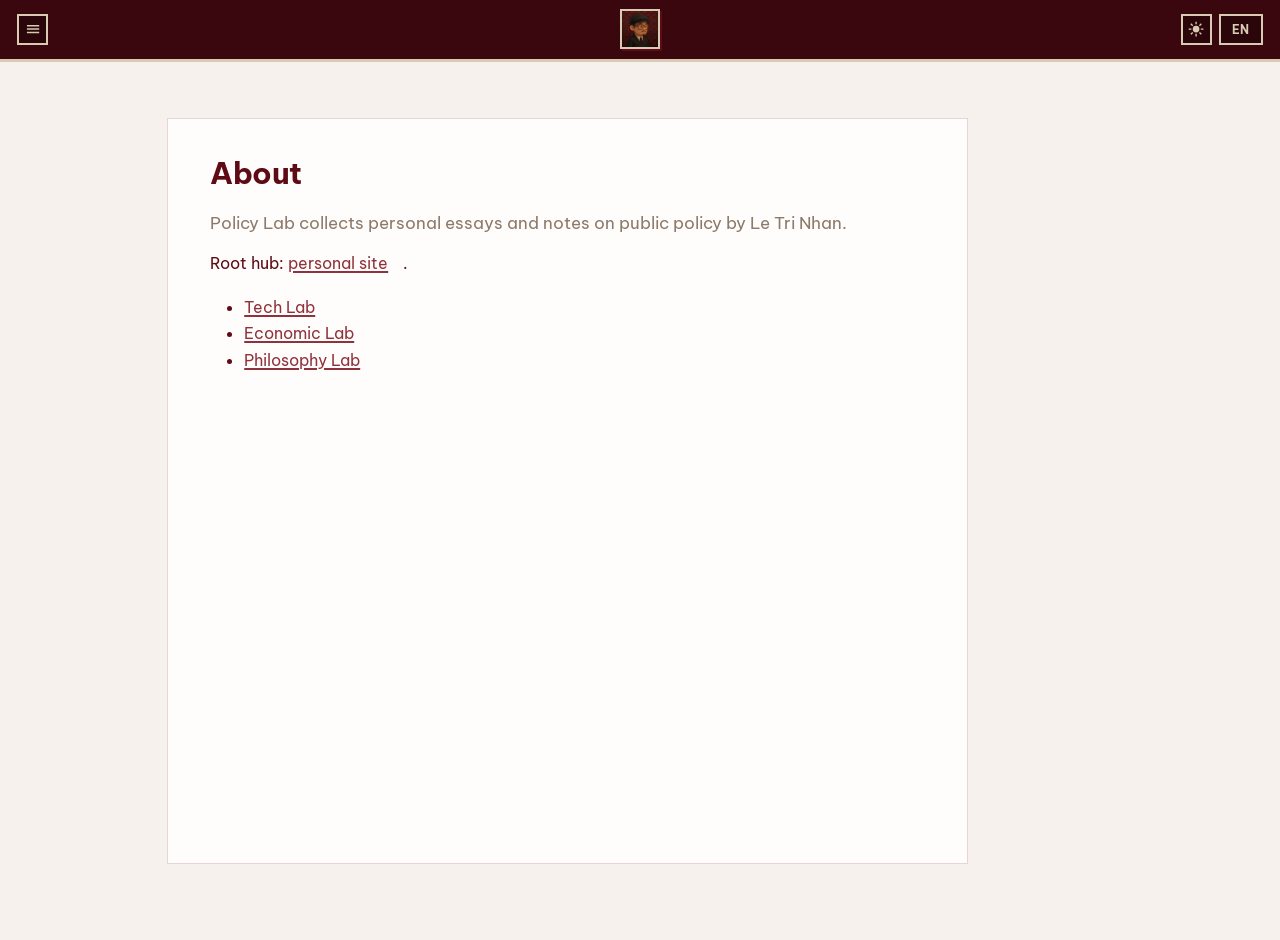
<file: about.html>
<!DOCTYPE html>
<html xmlns="http://www.w3.org/1999/xhtml" lang="en" xml:lang="en"><head>

<meta charset="utf-8">
<meta name="generator" content="quarto-1.7.32">

<meta name="viewport" content="width=device-width, initial-scale=1.0, user-scalable=yes">


<title>About – Policy Lab</title>
<style>
code{white-space: pre-wrap;}
span.smallcaps{font-variant: small-caps;}
div.columns{display: flex; gap: min(4vw, 1.5em);}
div.column{flex: auto; overflow-x: auto;}
div.hanging-indent{margin-left: 1.5em; text-indent: -1.5em;}
ul.task-list{list-style: none;}
ul.task-list li input[type="checkbox"] {
  width: 0.8em;
  margin: 0 0.8em 0.2em -1em; /* quarto-specific, see https://github.com/quarto-dev/quarto-cli/issues/4556 */ 
  vertical-align: middle;
}
</style>


<script src="site_libs/quarto-nav/quarto-nav.js"></script>
<script src="site_libs/quarto-nav/headroom.min.js"></script>
<link href="./styles/favicon.svg" rel="icon" type="image/svg+xml">
<script src="site_libs/clipboard/clipboard.min.js"></script>
<script src="site_libs/quarto-html/quarto.js" type="module"></script>
<script src="site_libs/quarto-html/tabsets/tabsets.js" type="module"></script>
<script src="site_libs/quarto-html/popper.min.js"></script>
<script src="site_libs/quarto-html/tippy.umd.min.js"></script>
<script src="site_libs/quarto-html/anchor.min.js"></script>
<link href="site_libs/quarto-html/tippy.css" rel="stylesheet">
<link href="site_libs/quarto-html/quarto-syntax-highlighting-37eea08aefeeee20ff55810ff984fec1.css" rel="stylesheet" id="quarto-text-highlighting-styles">
<script src="site_libs/bootstrap/bootstrap.min.js"></script>
<link href="site_libs/bootstrap/bootstrap-icons.css" rel="stylesheet">
<link href="site_libs/bootstrap/bootstrap-d0a110e66f5a62e0cf5ec2116f73c4b5.min.css" rel="stylesheet" append-hash="true" id="quarto-bootstrap" data-mode="light">
<script id="quarto-search-options" type="application/json">{
  "language": {
    "search-no-results-text": "No results",
    "search-matching-documents-text": "matching documents",
    "search-copy-link-title": "Copy link to search",
    "search-hide-matches-text": "Hide additional matches",
    "search-more-match-text": "more match in this document",
    "search-more-matches-text": "more matches in this document",
    "search-clear-button-title": "Clear",
    "search-text-placeholder": "",
    "search-detached-cancel-button-title": "Cancel",
    "search-submit-button-title": "Submit",
    "search-label": "Search"
  }
}</script>
<script>
(function () {
  try {
    var t = localStorage.getItem("letrinhan-site-theme");
    if (t !== "light" && t !== "dark") {
      t = window.matchMedia("(prefers-color-scheme: light)").matches
        ? "light"
        : "dark";
    }
    document.documentElement.dataset.theme = t;
  } catch (e) {
    document.documentElement.dataset.theme = "dark";
  }

  try {
    var l = localStorage.getItem("letrinhan-site-locale");
    if (l !== "vi" && l !== "en") {
      l = (navigator.language || "vi").toLowerCase().startsWith("vi")
        ? "vi"
        : "en";
    }
    document.documentElement.dataset.lang = l;
  } catch (e) {
    document.documentElement.dataset.lang = "vi";
  }
})();
</script>


</head>

<body class="nav-fixed quarto-light">

<div id="quarto-search-results"></div>
  <header id="quarto-header" class="headroom fixed-top">
    <nav class="navbar navbar-expand-lg " data-bs-theme="dark">
      <div class="navbar-container container-fluid">
      <div class="navbar-brand-container mx-auto">
    <a href="./index.html" class="navbar-brand navbar-brand-logo">
    <img src="./styles/avatar.jpg" alt="Le Tri Nhan" class="navbar-logo">
    </a>
  </div>
          <button class="navbar-toggler" type="button" data-bs-toggle="collapse" data-bs-target="#navbarCollapse" aria-controls="navbarCollapse" role="menu" aria-expanded="false" aria-label="Toggle navigation" onclick="if (window.quartoToggleHeadroom) { window.quartoToggleHeadroom(); }">
  <span class="navbar-toggler-icon"></span>
</button>
          <div class="collapse navbar-collapse" id="navbarCollapse">
            <ul class="navbar-nav navbar-nav-scroll me-auto">
  <li class="nav-item">
    <a class="nav-link" href="https://letrinhandn.github.io/tech-lab/"> 
<span class="menu-text">Tech</span></a>
  </li>  
  <li class="nav-item">
    <a class="nav-link" href="https://letrinhandn.github.io/economic-lab/"> 
<span class="menu-text">Economics</span></a>
  </li>  
</ul>
            <ul class="navbar-nav navbar-nav-scroll ms-auto">
  <li class="nav-item">
    <a class="nav-link" href="https://letrinhandn.github.io/policy-lab/"> 
<span class="menu-text">Policy</span></a>
  </li>  
  <li class="nav-item">
    <a class="nav-link" href="https://letrinhandn.github.io/philosophy-lab/"> 
<span class="menu-text">Philosophy</span></a>
  </li>  
</ul>
          </div> <!-- /navcollapse -->
            <div class="quarto-navbar-tools">
</div>
      </div> <!-- /container-fluid -->
    </nav>
</header>
<!-- content -->
<div id="quarto-content" class="quarto-container page-columns page-rows-contents page-layout-article page-navbar">
<!-- sidebar -->
<!-- margin-sidebar -->
    <div id="quarto-margin-sidebar" class="sidebar margin-sidebar zindex-bottom">
        
    </div>
<!-- main -->
<main class="content" id="quarto-document-content">

<header id="title-block-header" class="quarto-title-block default">
<div class="quarto-title">
<h1 class="title">About</h1>
</div>



<div class="quarto-title-meta">

    
  
    
  </div>
  


</header>


<p>Policy Lab collects personal essays and notes on public policy by Le Tri Nhan.</p>
<p>Root hub: <a href="https://letrinhandn.github.io/letrinhan-site/">personal site</a>.</p>
<ul>
<li><a href="https://letrinhandn.github.io/tech-lab/">Tech Lab</a></li>
<li><a href="https://letrinhandn.github.io/economic-lab/">Economic Lab</a></li>
<li><a href="https://letrinhandn.github.io/philosophy-lab/">Philosophy Lab</a></li>
</ul>



</main> <!-- /main -->
<script>
document.addEventListener("DOMContentLoaded", function () {
  var THEME_KEY = "letrinhan-site-theme";
  var LANG_KEY = "letrinhan-site-locale";

  /* Keep in sync with hub LOCAL_SITE_BASE + local preview ports */
  var PROD_ORIGIN = "https://letrinhandn.github.io";
  var LOCAL_BASE = {
    "tech-lab": "http://127.0.0.1:4202/",
    "economic-lab": "http://127.0.0.1:4203/",
    "policy-lab": "http://127.0.0.1:4204/",
    "philosophy-lab": "http://127.0.0.1:4201/",
    "letrinhan-site": "http://127.0.0.1:5173/letrinhan-site/",
  };
  var PORT_LAB = {
    "4201": "philosophy-lab",
    "4202": "tech-lab",
    "4203": "economic-lab",
    "4204": "policy-lab",
    "5173": "letrinhan-site",
  };

  function isLocalHost() {
    var h = location.hostname;
    return h === "localhost" || h === "127.0.0.1";
  }

  function resolveSiteHref(href) {
    if (!href || !isLocalHost()) return href;
    try {
      var url = new URL(href, location.href);
      if (url.hostname !== "letrinhandn.github.io") return href;
      var parts = url.pathname.split("/").filter(Boolean);
      var key = parts[0];
      if (!key || !LOCAL_BASE[key]) return href;
      var rest = parts.slice(1).join("/");
      if (!rest) return LOCAL_BASE[key];
      return (
        LOCAL_BASE[key] + rest + (url.pathname.endsWith("/") ? "/" : "")
      );
    } catch (e) {
      return href;
    }
  }

  function currentLabKey() {
    var labKey = PORT_LAB[location.port] || null;
    if (!labKey) {
      var m = location.pathname.match(
        /\/(tech-lab|economic-lab|policy-lab|philosophy-lab|letrinhan-site)(?:\/|$)/
      );
      if (m) labKey = m[1];
    }
    return labKey;
  }

  function rewriteLocalNav() {
    if (!isLocalHost()) return;
    document
      .querySelectorAll('a[href*="letrinhandn.github.io"]')
      .forEach(function (a) {
        var next = resolveSiteHref(a.getAttribute("href"));
        if (next) a.setAttribute("href", next);
      });
  }

  function markActiveLinks() {
    var labKey = currentLabKey();
    if (!labKey) return;
    var localHref = LOCAL_BASE[labKey];
    var prodHref = PROD_ORIGIN + "/" + labKey;
    document
      .querySelectorAll(".navbar-nav .nav-link, .site-drawer-link")
      .forEach(function (a) {
        var href = a.getAttribute("href") || "";
        var on =
          href === localHref ||
          href.indexOf(prodHref) === 0 ||
          (localHref && href.indexOf(localHref) === 0);
        a.classList.toggle("active", on);
        if (on) a.setAttribute("aria-current", "page");
        else a.removeAttribute("aria-current");
      });
  }

  var brand = document.querySelector(".navbar-brand");
  if (brand) {
    brand.setAttribute(
      "href",
      resolveSiteHref("https://letrinhandn.github.io/letrinhan-site/")
    );
  }

  rewriteLocalNav();

  document.querySelectorAll(".quarto-listing-category-title").forEach(function (el) {
    el.textContent = "Tags";
  });

  function readTheme() {
    try {
      var t = localStorage.getItem(THEME_KEY);
      if (t === "light" || t === "dark") return t;
    } catch (e) {}
    return document.documentElement.dataset.theme === "light" ? "light" : "dark";
  }

  function readLang() {
    try {
      var l = localStorage.getItem(LANG_KEY);
      if (l === "vi" || l === "en") return l;
    } catch (e) {}
    return (navigator.language || "vi").toLowerCase().startsWith("vi") ? "vi" : "en";
  }

  function sunSvg() {
    return '<svg viewBox="0 0 24 24" aria-hidden="true" fill="none" stroke="currentColor" stroke-width="2"><circle cx="12" cy="12" r="4"/><path stroke-linecap="square" d="M12 2v2M12 20v2M4.9 4.9l1.4 1.4M17.7 17.7l1.4 1.4M2 12h2M20 12h2M4.9 19.1l1.4-1.4M17.7 6.3l1.4-1.4"/></svg>';
  }

  function moonSvg() {
    return '<svg viewBox="0 0 24 24" aria-hidden="true" fill="currentColor"><path d="M20.5 14.2A8.5 8.5 0 0 1 9.8 3.5 7 7 0 1 0 20.5 14.2Z"/></svg>';
  }

  function menuSvg(open) {
    if (open) {
      return '<svg viewBox="0 0 24 24" aria-hidden="true" fill="none" stroke="currentColor" stroke-width="2.2"><path stroke-linecap="square" d="M6 6l12 12M18 6L6 18"/></svg>';
    }
    return '<svg viewBox="0 0 24 24" aria-hidden="true" fill="none" stroke="currentColor" stroke-width="2.2"><path stroke-linecap="square" d="M4 7h16M4 12h16M4 17h16"/></svg>';
  }

  function applyTheme(theme) {
    document.documentElement.dataset.theme = theme;
    try {
      localStorage.setItem(THEME_KEY, theme);
    } catch (e) {}
    var btn = document.getElementById("theme-chip");
    if (btn) {
      btn.innerHTML = theme === "dark" ? moonSvg() : sunSvg();
      btn.setAttribute("aria-pressed", theme === "dark" ? "true" : "false");
    }
  }

  function navLabelFor(href, fallback, lang) {
    var path = (href || "").toLowerCase();
    var vi = lang !== "en";
    if (path.indexOf("philosophy-lab") !== -1) {
      return vi ? "Triết học" : "Philosophy";
    }
    if (path.indexOf("tech-lab") !== -1) return vi ? "Công nghệ" : "Tech";
    if (path.indexOf("economic-lab") !== -1) return vi ? "Kinh tế" : "Economics";
    if (path.indexOf("policy-lab") !== -1) return vi ? "Chính sách" : "Policy";
    var t = (fallback || "").replace(/\s+/g, " ").trim();
    // Never keep abbreviated Phil / Triết in the chrome
    if (/^phil$/i.test(t) || /^tri[eế]t$/i.test(t)) {
      return vi ? "Triết học" : "Philosophy";
    }
    return t;
  }

  function syncNavLabels(lang) {
    document.querySelectorAll(".site-drawer-link, .navbar-nav .nav-link").forEach(function (a) {
      var href = a.getAttribute("href") || "";
      var next = navLabelFor(href, a.textContent, lang);
      if (next) {
        a.textContent = next;
        a.title = next;
      }
    });
  }

  function applyLang(lang) {
    if (lang !== "vi" && lang !== "en") lang = "vi";
    try {
      localStorage.setItem(LANG_KEY, lang);
    } catch (e) {}
    document.documentElement.dataset.lang = lang;
    var btn = document.getElementById("lang-chip");
    // Current language chip (VI / EN) — matches visible copy
    if (btn) btn.textContent = lang === "vi" ? "VI" : "EN";
    var notebooks = document.querySelector(".site-drawer-label");
    if (notebooks) notebooks.textContent = lang === "vi" ? "Sổ tay" : "Notebooks";
    syncNavLabels(lang);
    buildLangToc(lang);
  }

  // Quarto skips TOC when headings live inside .lang-vi / .lang-en — rebuild for active locale
  function buildLangToc(lang) {
    var sidebar = document.getElementById("quarto-margin-sidebar");
    if (!sidebar) return;
    if (!document.querySelector(".lang-vi, .lang-en")) return;

    var root = document.querySelector(lang === "en" ? ".lang-en" : ".lang-vi");
    if (!root) {
      sidebar.innerHTML = "";
      return;
    }

    var heads = root.querySelectorAll("h2, h3");
    if (!heads.length) {
      sidebar.innerHTML = "";
      return;
    }

    var title = lang === "en" ? "On this page" : "Trong trang này";
    var html =
      '<nav id="TOC" role="doc-toc">' +
      '<h2 id="toc-title">' +
      title +
      "</h2><ul class=\"summary\">";

    var pendingClose = false;
    heads.forEach(function (h) {
      var id = h.id;
      if (!id) {
        id = (h.getAttribute("data-anchor-id") || "").trim();
        if (id) h.id = id;
      }
      if (!id) return;
      var text = (h.textContent || "").replace(/\s+/g, " ").trim();
      if (!text) return;
      var level = h.tagName.toLowerCase() === "h3" ? 3 : 2;
      if (level === 2) {
        if (pendingClose) html += "</ul></li>";
        html +=
          '<li><a href="#' +
          id +
          '" class="nav-link">' +
          text +
          "</a><ul>";
        pendingClose = true;
      } else {
        if (!pendingClose) {
          html += "<li><ul>";
          pendingClose = true;
        }
        html +=
          '<li><a href="#' +
          id +
          '" class="nav-link">' +
          text +
          "</a></li>";
      }
    });
    if (pendingClose) html += "</ul></li>";
    html += "</ul></nav>";
    sidebar.innerHTML = html;
  }

  function collectNavItems() {
    var lang = readLang();
    var seen = {};
    var items = [];
    document.querySelectorAll(".navbar-nav .nav-link").forEach(function (a) {
      var href = a.getAttribute("href") || "";
      var raw = (a.textContent || "").replace(/\s+/g, " ").trim();
      if (!href || !raw) return;
      var resolved = resolveSiteHref(href);
      var text = navLabelFor(resolved || href, raw, lang);
      var key = resolved + "|" + text.toLowerCase();
      if (seen[key]) return;
      seen[key] = true;
      items.push({ href: resolved, text: text, title: text });
    });
    return items;
  }

  function ensureControls(host) {
    if (document.getElementById("site-controls")) {
      return document.getElementById("site-controls");
    }
    var wrap = document.createElement("div");
    wrap.className = "site-controls site-controls-header";
    wrap.id = "site-controls";

    var themeBtn = document.createElement("button");
    themeBtn.type = "button";
    themeBtn.className = "header-chip is-icon";
    themeBtn.id = "theme-chip";
    themeBtn.setAttribute("aria-label", "Toggle theme");
    themeBtn.title = "Toggle theme";
    themeBtn.addEventListener("click", function () {
      applyTheme(readTheme() === "dark" ? "light" : "dark");
    });

    var langBtn = document.createElement("button");
    langBtn.type = "button";
    langBtn.className = "header-chip";
    langBtn.id = "lang-chip";
    langBtn.setAttribute("aria-label", "Toggle language");
    langBtn.title = "Toggle language";
    langBtn.addEventListener("click", function () {
      applyLang(readLang() === "vi" ? "en" : "vi");
    });

    wrap.appendChild(themeBtn);
    wrap.appendChild(langBtn);
    host.appendChild(wrap);
    return wrap;
  }

  function mountLeftDrawer() {
    var navbar =
      document.querySelector("#quarto-header .navbar") ||
      document.querySelector(".navbar");
    var host =
      document.querySelector("#quarto-header .navbar-container") ||
      document.querySelector(".navbar .container-fluid") ||
      navbar;
    if (!navbar || !host) return;

    document.body.classList.add("lab-hub-chrome");

    var oldFooter = document.getElementById("quarto-footer");
    if (oldFooter) oldFooter.remove();

    var collapse = document.getElementById("navbarCollapse");
    var items = collectNavItems();
    if (collapse) {
      collapse.classList.remove("show");
      collapse.setAttribute("hidden", "");
      collapse.style.display = "none";
    }

    var toggler =
      document.querySelector(".navbar-toggler") ||
      document.getElementById("lab-menu-btn");
    if (!toggler) {
      toggler = document.createElement("button");
      toggler.type = "button";
      toggler.className = "navbar-toggler lab-menu-btn";
      toggler.id = "lab-menu-btn";
      host.insertBefore(toggler, host.firstChild);
    }
    toggler.classList.add("lab-menu-btn", "header-chip", "is-icon");
    toggler.removeAttribute("data-bs-toggle");
    toggler.removeAttribute("data-bs-target");
    toggler.removeAttribute("aria-controls");
    toggler.setAttribute("type", "button");
    toggler.setAttribute("aria-expanded", "false");
    toggler.setAttribute("aria-controls", "lab-drawer");
    toggler.setAttribute("aria-label", "Open menu");
    toggler.title = "Open menu";
    toggler.innerHTML = menuSvg(false);

    // Keep brand visually centered; move controls to the right edge of the bar
    var brandBox =
      host.querySelector(".navbar-brand-container") ||
      host.querySelector(".navbar-brand");
    var controls = ensureControls(host);

    // Force single-row DOM order: menu | (absolute brand) | theme/lang
    // Prevents Bootstrap order from dropping the toggler onto grid row 2
    if (toggler.parentNode === host) host.insertBefore(toggler, host.firstChild);
    if (brandBox && brandBox.parentNode === host) {
      brandBox.classList.add("lab-header-brand");
      host.insertBefore(brandBox, toggler.nextSibling);
    }
    if (controls && controls.parentNode === host) host.appendChild(controls);
    if (collapse && collapse.parentNode === host) {
      collapse.setAttribute("hidden", "");
      collapse.style.display = "none";
    }
    var tools = host.querySelector(".quarto-navbar-tools");
    if (tools) tools.style.display = "none";

    // Force hub order: menu | brand | controls
    host.classList.add("lab-header-bar");
    if (brandBox) brandBox.classList.add("lab-header-brand");

    if (document.getElementById("lab-drawer-layer")) {
      markActiveLinks();
      return;
    }

    var layer = document.createElement("div");
    layer.className = "site-drawer-layer";
    layer.id = "lab-drawer-layer";
    layer.setAttribute("aria-hidden", "true");

    var backdrop = document.createElement("button");
    backdrop.type = "button";
    backdrop.className = "site-drawer-backdrop";
    backdrop.setAttribute("aria-label", "Close menu");
    backdrop.tabIndex = -1;

    var drawer = document.createElement("nav");
    drawer.className = "site-drawer";
    drawer.id = "lab-drawer";
    drawer.setAttribute("aria-label", "Notebooks");

    var label = document.createElement("p");
    label.className = "site-drawer-label";
    label.textContent = "Notebooks";
    drawer.appendChild(label);

    items.forEach(function (item) {
      var a = document.createElement("a");
      a.className = "site-drawer-link";
      a.href = item.href;
      a.title = item.title;
      a.textContent = item.text;
      a.tabIndex = -1;
      a.addEventListener("click", function () {
        setDrawerOpen(false);
      });
      drawer.appendChild(a);
    });

    layer.appendChild(backdrop);
    layer.appendChild(drawer);
    document.body.appendChild(layer);

    var open = false;
    function setDrawerOpen(next) {
      open = !!next;
      layer.classList.toggle("is-open", open);
      layer.setAttribute("aria-hidden", open ? "false" : "true");
      document.body.classList.toggle("lab-drawer-open", open);
      document.body.style.overflow = open ? "hidden" : "";
      toggler.setAttribute("aria-expanded", open ? "true" : "false");
      toggler.setAttribute("aria-label", open ? "Close menu" : "Open menu");
      toggler.title = open ? "Close menu" : "Open menu";
      toggler.innerHTML = menuSvg(open);
      backdrop.tabIndex = open ? 0 : -1;
      drawer.querySelectorAll(".site-drawer-link").forEach(function (a) {
        a.tabIndex = open ? 0 : -1;
      });
    }

    toggler.addEventListener("click", function (event) {
      event.preventDefault();
      event.stopPropagation();
      setDrawerOpen(!open);
    });
    backdrop.addEventListener("click", function () {
      setDrawerOpen(false);
    });
    window.addEventListener("keydown", function (event) {
      if (event.key === "Escape" && open) setDrawerOpen(false);
    });
    window.addEventListener(
      "scroll",
      function () {
        if (open) setDrawerOpen(false);
      },
      { passive: true }
    );

    markActiveLinks();
  }

  mountLeftDrawer();
  applyTheme(readTheme());
  applyLang(readLang());
  markActiveLinks();
});
</script>
<script id="quarto-html-after-body" type="application/javascript">
  window.document.addEventListener("DOMContentLoaded", function (event) {
    const icon = "";
    const anchorJS = new window.AnchorJS();
    anchorJS.options = {
      placement: 'right',
      icon: icon
    };
    anchorJS.add('.anchored');
    const isCodeAnnotation = (el) => {
      for (const clz of el.classList) {
        if (clz.startsWith('code-annotation-')) {                     
          return true;
        }
      }
      return false;
    }
    const onCopySuccess = function(e) {
      // button target
      const button = e.trigger;
      // don't keep focus
      button.blur();
      // flash "checked"
      button.classList.add('code-copy-button-checked');
      var currentTitle = button.getAttribute("title");
      button.setAttribute("title", "Copied!");
      let tooltip;
      if (window.bootstrap) {
        button.setAttribute("data-bs-toggle", "tooltip");
        button.setAttribute("data-bs-placement", "left");
        button.setAttribute("data-bs-title", "Copied!");
        tooltip = new bootstrap.Tooltip(button, 
          { trigger: "manual", 
            customClass: "code-copy-button-tooltip",
            offset: [0, -8]});
        tooltip.show();    
      }
      setTimeout(function() {
        if (tooltip) {
          tooltip.hide();
          button.removeAttribute("data-bs-title");
          button.removeAttribute("data-bs-toggle");
          button.removeAttribute("data-bs-placement");
        }
        button.setAttribute("title", currentTitle);
        button.classList.remove('code-copy-button-checked');
      }, 1000);
      // clear code selection
      e.clearSelection();
    }
    const getTextToCopy = function(trigger) {
        const codeEl = trigger.previousElementSibling.cloneNode(true);
        for (const childEl of codeEl.children) {
          if (isCodeAnnotation(childEl)) {
            childEl.remove();
          }
        }
        return codeEl.innerText;
    }
    const clipboard = new window.ClipboardJS('.code-copy-button:not([data-in-quarto-modal])', {
      text: getTextToCopy
    });
    clipboard.on('success', onCopySuccess);
    if (window.document.getElementById('quarto-embedded-source-code-modal')) {
      const clipboardModal = new window.ClipboardJS('.code-copy-button[data-in-quarto-modal]', {
        text: getTextToCopy,
        container: window.document.getElementById('quarto-embedded-source-code-modal')
      });
      clipboardModal.on('success', onCopySuccess);
    }
      var localhostRegex = new RegExp(/^(?:http|https):\/\/localhost\:?[0-9]*\//);
      var mailtoRegex = new RegExp(/^mailto:/);
        var filterRegex = new RegExp("https:\/\/letrinhandn\.github\.io\/policy-lab");
      var isInternal = (href) => {
          return filterRegex.test(href) || localhostRegex.test(href) || mailtoRegex.test(href);
      }
      // Inspect non-navigation links and adorn them if external
     var links = window.document.querySelectorAll('a[href]:not(.nav-link):not(.navbar-brand):not(.toc-action):not(.sidebar-link):not(.sidebar-item-toggle):not(.pagination-link):not(.no-external):not([aria-hidden]):not(.dropdown-item):not(.quarto-navigation-tool):not(.about-link)');
      for (var i=0; i<links.length; i++) {
        const link = links[i];
        if (!isInternal(link.href)) {
          // undo the damage that might have been done by quarto-nav.js in the case of
          // links that we want to consider external
          if (link.dataset.originalHref !== undefined) {
            link.href = link.dataset.originalHref;
          }
            // target, if specified
            link.setAttribute("target", "_blank");
            if (link.getAttribute("rel") === null) {
              link.setAttribute("rel", "noopener");
            }
        }
      }
    function tippyHover(el, contentFn, onTriggerFn, onUntriggerFn) {
      const config = {
        allowHTML: true,
        maxWidth: 500,
        delay: 100,
        arrow: false,
        appendTo: function(el) {
            return el.parentElement;
        },
        interactive: true,
        interactiveBorder: 10,
        theme: 'quarto',
        placement: 'bottom-start',
      };
      if (contentFn) {
        config.content = contentFn;
      }
      if (onTriggerFn) {
        config.onTrigger = onTriggerFn;
      }
      if (onUntriggerFn) {
        config.onUntrigger = onUntriggerFn;
      }
      window.tippy(el, config); 
    }
    const noterefs = window.document.querySelectorAll('a[role="doc-noteref"]');
    for (var i=0; i<noterefs.length; i++) {
      const ref = noterefs[i];
      tippyHover(ref, function() {
        // use id or data attribute instead here
        let href = ref.getAttribute('data-footnote-href') || ref.getAttribute('href');
        try { href = new URL(href).hash; } catch {}
        const id = href.replace(/^#\/?/, "");
        const note = window.document.getElementById(id);
        if (note) {
          return note.innerHTML;
        } else {
          return "";
        }
      });
    }
    const xrefs = window.document.querySelectorAll('a.quarto-xref');
    const processXRef = (id, note) => {
      // Strip column container classes
      const stripColumnClz = (el) => {
        el.classList.remove("page-full", "page-columns");
        if (el.children) {
          for (const child of el.children) {
            stripColumnClz(child);
          }
        }
      }
      stripColumnClz(note)
      if (id === null || id.startsWith('sec-')) {
        // Special case sections, only their first couple elements
        const container = document.createElement("div");
        if (note.children && note.children.length > 2) {
          container.appendChild(note.children[0].cloneNode(true));
          for (let i = 1; i < note.children.length; i++) {
            const child = note.children[i];
            if (child.tagName === "P" && child.innerText === "") {
              continue;
            } else {
              container.appendChild(child.cloneNode(true));
              break;
            }
          }
          if (window.Quarto?.typesetMath) {
            window.Quarto.typesetMath(container);
          }
          return container.innerHTML
        } else {
          if (window.Quarto?.typesetMath) {
            window.Quarto.typesetMath(note);
          }
          return note.innerHTML;
        }
      } else {
        // Remove any anchor links if they are present
        const anchorLink = note.querySelector('a.anchorjs-link');
        if (anchorLink) {
          anchorLink.remove();
        }
        if (window.Quarto?.typesetMath) {
          window.Quarto.typesetMath(note);
        }
        if (note.classList.contains("callout")) {
          return note.outerHTML;
        } else {
          return note.innerHTML;
        }
      }
    }
    for (var i=0; i<xrefs.length; i++) {
      const xref = xrefs[i];
      tippyHover(xref, undefined, function(instance) {
        instance.disable();
        let url = xref.getAttribute('href');
        let hash = undefined; 
        if (url.startsWith('#')) {
          hash = url;
        } else {
          try { hash = new URL(url).hash; } catch {}
        }
        if (hash) {
          const id = hash.replace(/^#\/?/, "");
          const note = window.document.getElementById(id);
          if (note !== null) {
            try {
              const html = processXRef(id, note.cloneNode(true));
              instance.setContent(html);
            } finally {
              instance.enable();
              instance.show();
            }
          } else {
            // See if we can fetch this
            fetch(url.split('#')[0])
            .then(res => res.text())
            .then(html => {
              const parser = new DOMParser();
              const htmlDoc = parser.parseFromString(html, "text/html");
              const note = htmlDoc.getElementById(id);
              if (note !== null) {
                const html = processXRef(id, note);
                instance.setContent(html);
              } 
            }).finally(() => {
              instance.enable();
              instance.show();
            });
          }
        } else {
          // See if we can fetch a full url (with no hash to target)
          // This is a special case and we should probably do some content thinning / targeting
          fetch(url)
          .then(res => res.text())
          .then(html => {
            const parser = new DOMParser();
            const htmlDoc = parser.parseFromString(html, "text/html");
            const note = htmlDoc.querySelector('main.content');
            if (note !== null) {
              // This should only happen for chapter cross references
              // (since there is no id in the URL)
              // remove the first header
              if (note.children.length > 0 && note.children[0].tagName === "HEADER") {
                note.children[0].remove();
              }
              const html = processXRef(null, note);
              instance.setContent(html);
            } 
          }).finally(() => {
            instance.enable();
            instance.show();
          });
        }
      }, function(instance) {
      });
    }
        let selectedAnnoteEl;
        const selectorForAnnotation = ( cell, annotation) => {
          let cellAttr = 'data-code-cell="' + cell + '"';
          let lineAttr = 'data-code-annotation="' +  annotation + '"';
          const selector = 'span[' + cellAttr + '][' + lineAttr + ']';
          return selector;
        }
        const selectCodeLines = (annoteEl) => {
          const doc = window.document;
          const targetCell = annoteEl.getAttribute("data-target-cell");
          const targetAnnotation = annoteEl.getAttribute("data-target-annotation");
          const annoteSpan = window.document.querySelector(selectorForAnnotation(targetCell, targetAnnotation));
          const lines = annoteSpan.getAttribute("data-code-lines").split(",");
          const lineIds = lines.map((line) => {
            return targetCell + "-" + line;
          })
          let top = null;
          let height = null;
          let parent = null;
          if (lineIds.length > 0) {
              //compute the position of the single el (top and bottom and make a div)
              const el = window.document.getElementById(lineIds[0]);
              top = el.offsetTop;
              height = el.offsetHeight;
              parent = el.parentElement.parentElement;
            if (lineIds.length > 1) {
              const lastEl = window.document.getElementById(lineIds[lineIds.length - 1]);
              const bottom = lastEl.offsetTop + lastEl.offsetHeight;
              height = bottom - top;
            }
            if (top !== null && height !== null && parent !== null) {
              // cook up a div (if necessary) and position it 
              let div = window.document.getElementById("code-annotation-line-highlight");
              if (div === null) {
                div = window.document.createElement("div");
                div.setAttribute("id", "code-annotation-line-highlight");
                div.style.position = 'absolute';
                parent.appendChild(div);
              }
              div.style.top = top - 2 + "px";
              div.style.height = height + 4 + "px";
              div.style.left = 0;
              let gutterDiv = window.document.getElementById("code-annotation-line-highlight-gutter");
              if (gutterDiv === null) {
                gutterDiv = window.document.createElement("div");
                gutterDiv.setAttribute("id", "code-annotation-line-highlight-gutter");
                gutterDiv.style.position = 'absolute';
                const codeCell = window.document.getElementById(targetCell);
                const gutter = codeCell.querySelector('.code-annotation-gutter');
                gutter.appendChild(gutterDiv);
              }
              gutterDiv.style.top = top - 2 + "px";
              gutterDiv.style.height = height + 4 + "px";
            }
            selectedAnnoteEl = annoteEl;
          }
        };
        const unselectCodeLines = () => {
          const elementsIds = ["code-annotation-line-highlight", "code-annotation-line-highlight-gutter"];
          elementsIds.forEach((elId) => {
            const div = window.document.getElementById(elId);
            if (div) {
              div.remove();
            }
          });
          selectedAnnoteEl = undefined;
        };
          // Handle positioning of the toggle
      window.addEventListener(
        "resize",
        throttle(() => {
          elRect = undefined;
          if (selectedAnnoteEl) {
            selectCodeLines(selectedAnnoteEl);
          }
        }, 10)
      );
      function throttle(fn, ms) {
      let throttle = false;
      let timer;
        return (...args) => {
          if(!throttle) { // first call gets through
              fn.apply(this, args);
              throttle = true;
          } else { // all the others get throttled
              if(timer) clearTimeout(timer); // cancel #2
              timer = setTimeout(() => {
                fn.apply(this, args);
                timer = throttle = false;
              }, ms);
          }
        };
      }
        // Attach click handler to the DT
        const annoteDls = window.document.querySelectorAll('dt[data-target-cell]');
        for (const annoteDlNode of annoteDls) {
          annoteDlNode.addEventListener('click', (event) => {
            const clickedEl = event.target;
            if (clickedEl !== selectedAnnoteEl) {
              unselectCodeLines();
              const activeEl = window.document.querySelector('dt[data-target-cell].code-annotation-active');
              if (activeEl) {
                activeEl.classList.remove('code-annotation-active');
              }
              selectCodeLines(clickedEl);
              clickedEl.classList.add('code-annotation-active');
            } else {
              // Unselect the line
              unselectCodeLines();
              clickedEl.classList.remove('code-annotation-active');
            }
          });
        }
    const findCites = (el) => {
      const parentEl = el.parentElement;
      if (parentEl) {
        const cites = parentEl.dataset.cites;
        if (cites) {
          return {
            el,
            cites: cites.split(' ')
          };
        } else {
          return findCites(el.parentElement)
        }
      } else {
        return undefined;
      }
    };
    var bibliorefs = window.document.querySelectorAll('a[role="doc-biblioref"]');
    for (var i=0; i<bibliorefs.length; i++) {
      const ref = bibliorefs[i];
      const citeInfo = findCites(ref);
      if (citeInfo) {
        tippyHover(citeInfo.el, function() {
          var popup = window.document.createElement('div');
          citeInfo.cites.forEach(function(cite) {
            var citeDiv = window.document.createElement('div');
            citeDiv.classList.add('hanging-indent');
            citeDiv.classList.add('csl-entry');
            var biblioDiv = window.document.getElementById('ref-' + cite);
            if (biblioDiv) {
              citeDiv.innerHTML = biblioDiv.innerHTML;
            }
            popup.appendChild(citeDiv);
          });
          return popup.innerHTML;
        });
      }
    }
  });
  </script>
</div> <!-- /content -->




</body></html>
</file>
<file: site_libs/quarto-html/tippy.css>
.tippy-box[data-animation=fade][data-state=hidden]{opacity:0}[data-tippy-root]{max-width:calc(100vw - 10px)}.tippy-box{position:relative;background-color:#333;color:#fff;border-radius:4px;font-size:14px;line-height:1.4;white-space:normal;outline:0;transition-property:transform,visibility,opacity}.tippy-box[data-placement^=top]>.tippy-arrow{bottom:0}.tippy-box[data-placement^=top]>.tippy-arrow:before{bottom:-7px;left:0;border-width:8px 8px 0;border-top-color:initial;transform-origin:center top}.tippy-box[data-placement^=bottom]>.tippy-arrow{top:0}.tippy-box[data-placement^=bottom]>.tippy-arrow:before{top:-7px;left:0;border-width:0 8px 8px;border-bottom-color:initial;transform-origin:center bottom}.tippy-box[data-placement^=left]>.tippy-arrow{right:0}.tippy-box[data-placement^=left]>.tippy-arrow:before{border-width:8px 0 8px 8px;border-left-color:initial;right:-7px;transform-origin:center left}.tippy-box[data-placement^=right]>.tippy-arrow{left:0}.tippy-box[data-placement^=right]>.tippy-arrow:before{left:-7px;border-width:8px 8px 8px 0;border-right-color:initial;transform-origin:center right}.tippy-box[data-inertia][data-state=visible]{transition-timing-function:cubic-bezier(.54,1.5,.38,1.11)}.tippy-arrow{width:16px;height:16px;color:#333}.tippy-arrow:before{content:"";position:absolute;border-color:transparent;border-style:solid}.tippy-content{position:relative;padding:5px 9px;z-index:1}
</file>
<file: site_libs/quarto-html/quarto-syntax-highlighting-37eea08aefeeee20ff55810ff984fec1.css>
/* quarto syntax highlight colors */
:root {
  --quarto-hl-ot-color: #003B4F;
  --quarto-hl-at-color: #657422;
  --quarto-hl-ss-color: #20794D;
  --quarto-hl-an-color: #5E5E5E;
  --quarto-hl-fu-color: #4758AB;
  --quarto-hl-st-color: #20794D;
  --quarto-hl-cf-color: #003B4F;
  --quarto-hl-op-color: #5E5E5E;
  --quarto-hl-er-color: #AD0000;
  --quarto-hl-bn-color: #AD0000;
  --quarto-hl-al-color: #AD0000;
  --quarto-hl-va-color: #111111;
  --quarto-hl-bu-color: inherit;
  --quarto-hl-ex-color: inherit;
  --quarto-hl-pp-color: #AD0000;
  --quarto-hl-in-color: #5E5E5E;
  --quarto-hl-vs-color: #20794D;
  --quarto-hl-wa-color: #5E5E5E;
  --quarto-hl-do-color: #5E5E5E;
  --quarto-hl-im-color: #00769E;
  --quarto-hl-ch-color: #20794D;
  --quarto-hl-dt-color: #AD0000;
  --quarto-hl-fl-color: #AD0000;
  --quarto-hl-co-color: #5E5E5E;
  --quarto-hl-cv-color: #5E5E5E;
  --quarto-hl-cn-color: #8f5902;
  --quarto-hl-sc-color: #5E5E5E;
  --quarto-hl-dv-color: #AD0000;
  --quarto-hl-kw-color: #003B4F;
}

/* other quarto variables */
:root {
  --quarto-font-monospace: SFMono-Regular, Menlo, Monaco, Consolas, "Liberation Mono", "Courier New", monospace;
}

/* syntax highlight based on Pandoc's rules */
pre > code.sourceCode > span {
  color: #003B4F;
}

code.sourceCode > span {
  color: #003B4F;
}

div.sourceCode,
div.sourceCode pre.sourceCode {
  color: #003B4F;
}

/* Normal */
code span {
  color: #003B4F;
}

/* Alert */
code span.al {
  color: #AD0000;
  font-style: inherit;
}

/* Annotation */
code span.an {
  color: #5E5E5E;
  font-style: inherit;
}

/* Attribute */
code span.at {
  color: #657422;
  font-style: inherit;
}

/* BaseN */
code span.bn {
  color: #AD0000;
  font-style: inherit;
}

/* BuiltIn */
code span.bu {
  font-style: inherit;
}

/* ControlFlow */
code span.cf {
  color: #003B4F;
  font-weight: bold;
  font-style: inherit;
}

/* Char */
code span.ch {
  color: #20794D;
  font-style: inherit;
}

/* Constant */
code span.cn {
  color: #8f5902;
  font-style: inherit;
}

/* Comment */
code span.co {
  color: #5E5E5E;
  font-style: inherit;
}

/* CommentVar */
code span.cv {
  color: #5E5E5E;
  font-style: italic;
}

/* Documentation */
code span.do {
  color: #5E5E5E;
  font-style: italic;
}

/* DataType */
code span.dt {
  color: #AD0000;
  font-style: inherit;
}

/* DecVal */
code span.dv {
  color: #AD0000;
  font-style: inherit;
}

/* Error */
code span.er {
  color: #AD0000;
  font-style: inherit;
}

/* Extension */
code span.ex {
  font-style: inherit;
}

/* Float */
code span.fl {
  color: #AD0000;
  font-style: inherit;
}

/* Function */
code span.fu {
  color: #4758AB;
  font-style: inherit;
}

/* Import */
code span.im {
  color: #00769E;
  font-style: inherit;
}

/* Information */
code span.in {
  color: #5E5E5E;
  font-style: inherit;
}

/* Keyword */
code span.kw {
  color: #003B4F;
  font-weight: bold;
  font-style: inherit;
}

/* Operator */
code span.op {
  color: #5E5E5E;
  font-style: inherit;
}

/* Other */
code span.ot {
  color: #003B4F;
  font-style: inherit;
}

/* Preprocessor */
code span.pp {
  color: #AD0000;
  font-style: inherit;
}

/* SpecialChar */
code span.sc {
  color: #5E5E5E;
  font-style: inherit;
}

/* SpecialString */
code span.ss {
  color: #20794D;
  font-style: inherit;
}

/* String */
code span.st {
  color: #20794D;
  font-style: inherit;
}

/* Variable */
code span.va {
  color: #111111;
  font-style: inherit;
}

/* VerbatimString */
code span.vs {
  color: #20794D;
  font-style: inherit;
}

/* Warning */
code span.wa {
  color: #5E5E5E;
  font-style: italic;
}

.prevent-inlining {
  content: "</";
}

/*# sourceMappingURL=27d3d809615f7771493d095567f04340.css.map */
</file>
